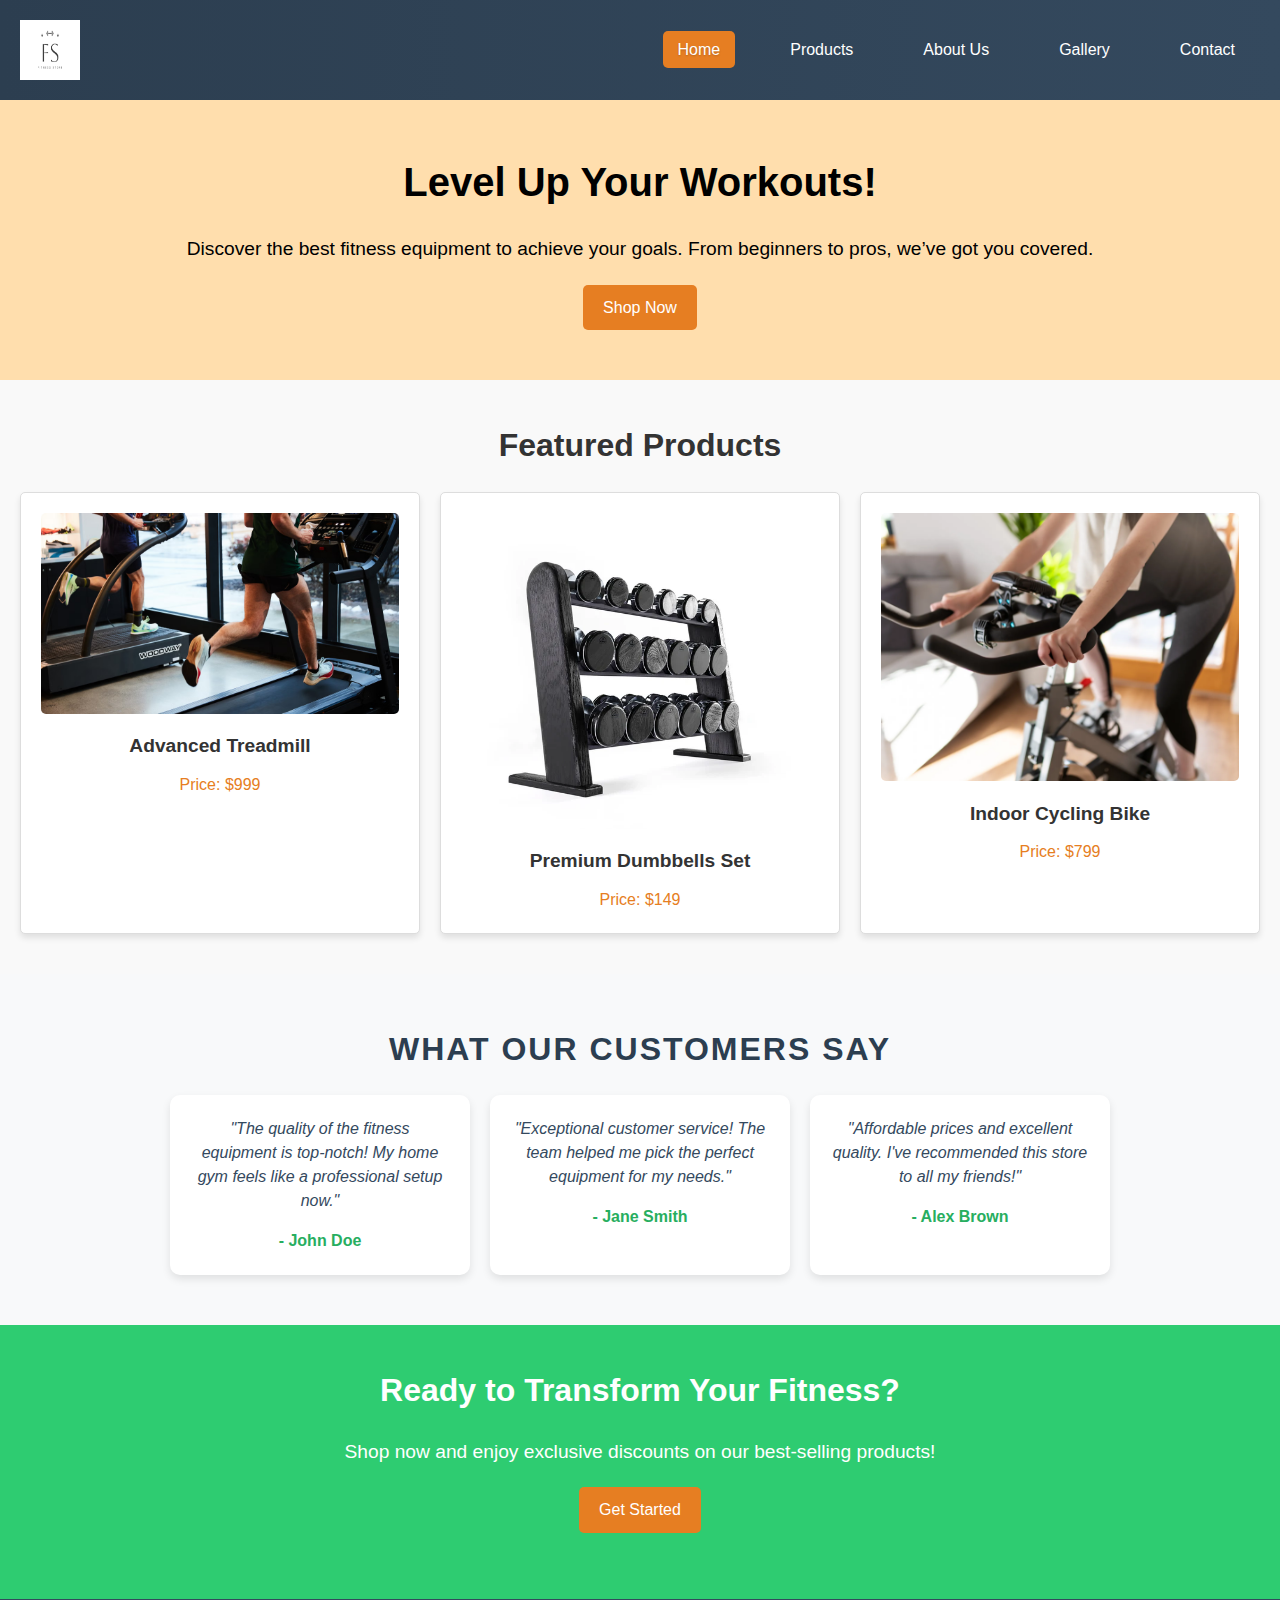
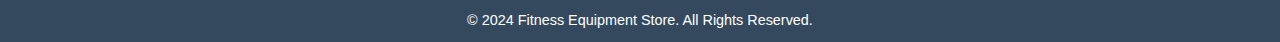
<file: index.html>
<!DOCTYPE html>
<html lang="en">
<head>
    <meta charset="UTF-8">
    <meta name="viewport" content="width=device-width, initial-scale=1.0">
    <title>Fitness Equipment Store- Equip Your Fitness</title>
    <link rel="stylesheet" href="styles/style.css">
</head>
<body>
    <header>
    <div class="logo-nav">
        <img src="images/logo.png" alt="Fitness Store Logo" class="logo">
    </div>
    <nav>
        <ul>
            <li><a href="index.html" class="active">Home</a></li>
            <li><a href="products.html">Products</a></li>
            <li><a href="about.html">About Us</a></li>
            <li><a href="gallery.html">Gallery</a></li>
            <li><a href="contact.html">Contact</a></li>
        </ul>
    </nav>
</header>

    <section class="hero">
        <h2>Level Up Your Workouts!</h2>
        <p>Discover the best fitness equipment to achieve your goals. From beginners to pros, we’ve got you covered.</p>
        <a href="products.html" class="cta-button">Shop Now</a>
    </section>
    <section class="featured-products">
        <h2>Featured Products</h2>
        <div class="product-grid">
            <div class="product">
                <img src="images/treadmill.jpg" alt="Treadmill">
                <h3>Advanced Treadmill</h3>
                <p>Price: $999</p>
            </div>
            <div class="product">
                <img src="images/Premium Dumbbells Set.jpg" alt="Dumbbells">
                <h3>Premium Dumbbells Set</h3>
                <p>Price: $149</p>
            </div>
            <div class="product">
                <img src="images/cycling.jpg" alt="Cycling Machine">
                <h3>Indoor Cycling Bike</h3>
                <p>Price: $799</p>
            </div>
        </div>
    </section>
    <section id="testimonials">
    <h2>What Our Customers Say</h2>
    <div class="testimonial-container">
        <div class="testimonial-card">
            <p class="testimonial-text">"The quality of the fitness equipment is top-notch! My home gym feels like a professional setup now."</p>
            <p class="customer-name">- John Doe</p>
        </div>
        <div class="testimonial-card">
            <p class="testimonial-text">"Exceptional customer service! The team helped me pick the perfect equipment for my needs."</p>
            <p class="customer-name">- Jane Smith</p>
        </div>
        <div class="testimonial-card">
            <p class="testimonial-text">"Affordable prices and excellent quality. I've recommended this store to all my friends!"</p>
            <p class="customer-name">- Alex Brown</p>
        </div>
    </div>
</section>
    <section class="cta">
        <h2>Ready to Transform Your Fitness?</h2>
        <p>Shop now and enjoy exclusive discounts on our best-selling products!</p>
        <a href="products.html" class="cta-button">Get Started</a>
        <br><br>
    </section>
    <footer>
        <p>&copy; 2024 Fitness Equipment Store. All Rights Reserved.</p>
    </footer>
</body>
</html>
</file>
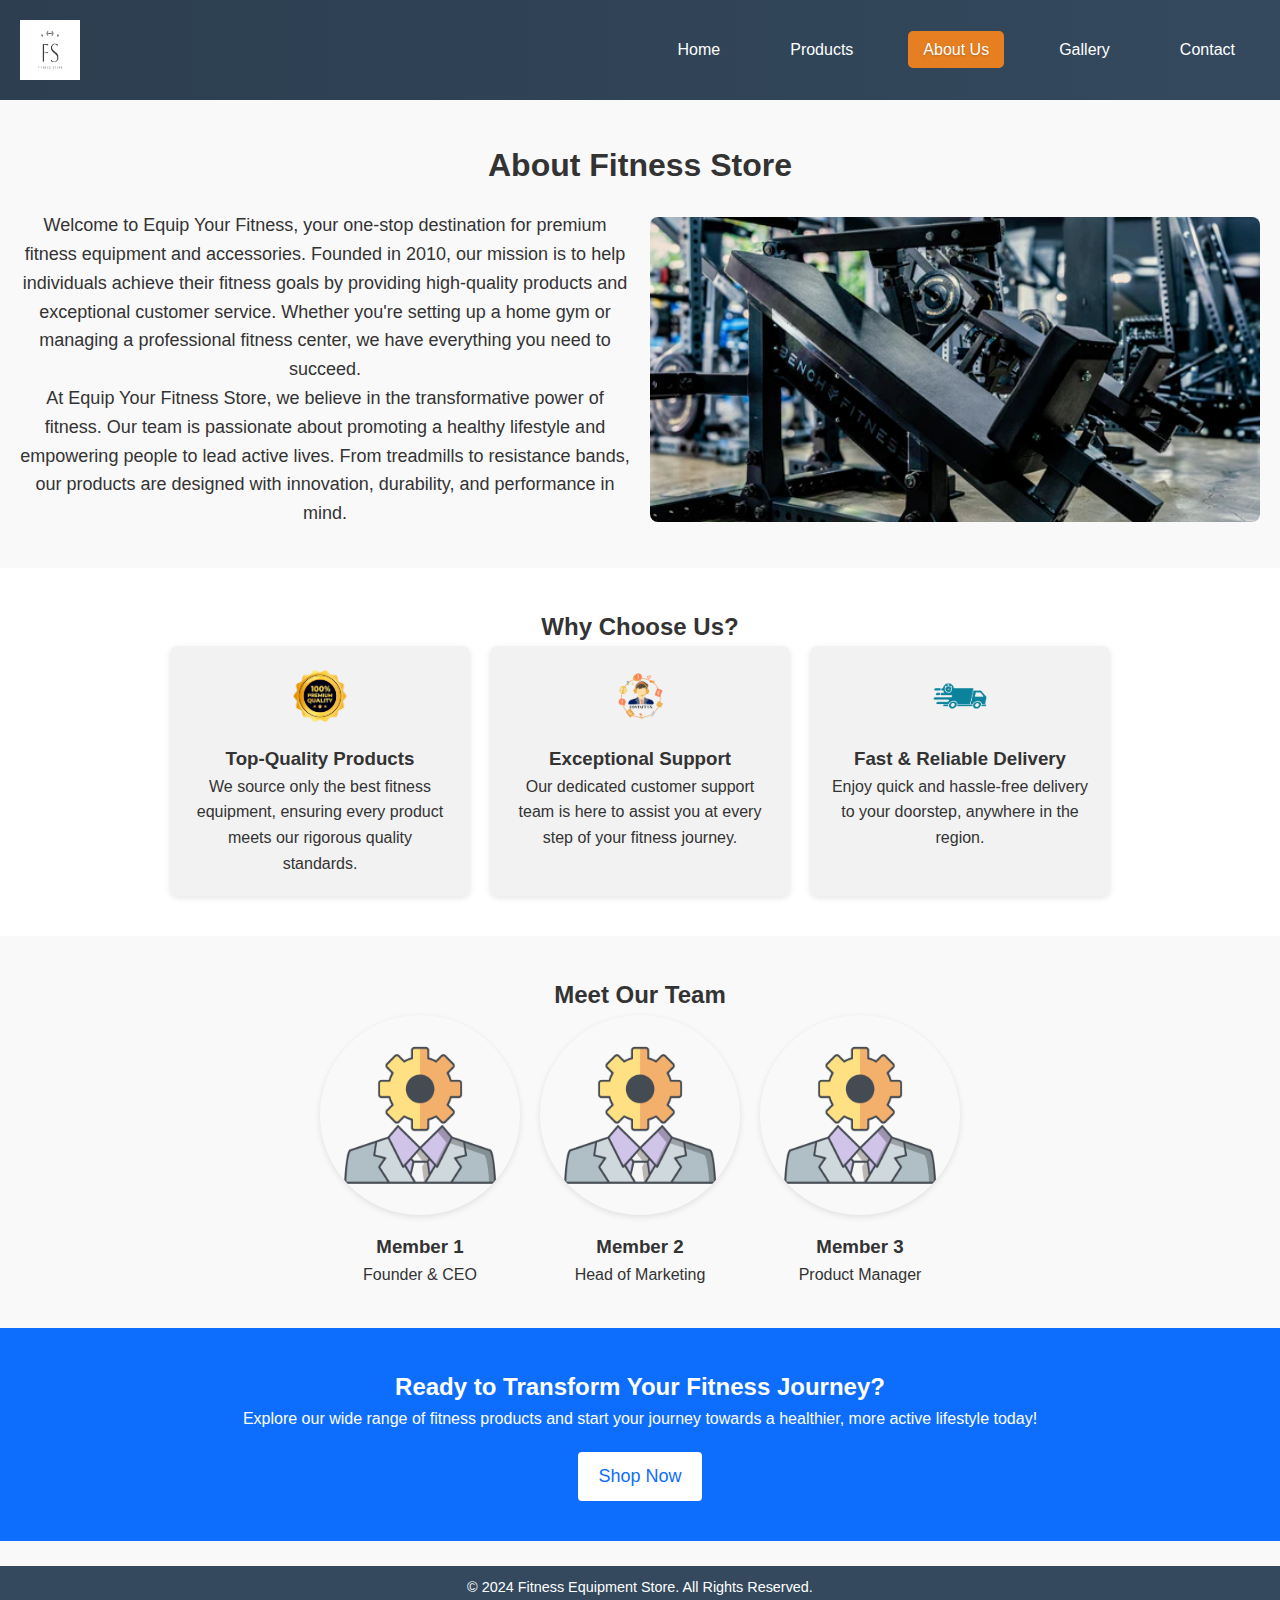
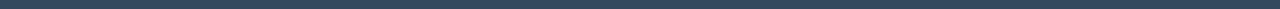
<file: about.html>
<!DOCTYPE html>
<html lang="en">
<head>
    <meta charset="UTF-8">
    <meta name="viewport" content="width=device-width, initial-scale=1.0">
    <title>About Us- Equip Your Fitness</title>
    <link rel="stylesheet" href="styles/style.css">
</head>
<body>
    <header>
    <div class="logo-nav">
        <img src="images/logo.png" alt="Fitness Store Logo" class="logo">
    </div>
    <nav>
        <ul>
            <li><a href="index.html">Home</a></li>
            <li><a href="products.html">Products</a></li>
            <li><a href="about.html" class="active">About Us</a></li>
            <li><a href="gallery.html">Gallery</a></li>
            <li><a href="contact.html">Contact</a></li>
        </ul>
    </nav>
</header>
       <!-- About Us Section -->
    <section id="about-us">
        <h1>About Fitness Store</h1>
        <div class="about-content">
            <div class="about-text">
                <p>
                    Welcome to Equip Your Fitness, your one-stop destination for premium fitness equipment and accessories. 
                    Founded in 2010, our mission is to help individuals achieve their fitness goals by providing high-quality 
                    products and exceptional customer service. Whether you're setting up a home gym or managing a professional 
                    fitness center, we have everything you need to succeed.
                </p>
                <p>
                    At Equip Your Fitness Store, we believe in the transformative power of fitness. Our team is passionate about promoting a healthy lifestyle and empowering people to lead active lives. From treadmills to resistance bands, our products are designed with innovation, durability, and performance in mind.
                </p>
            </div>
            <img src="images/fitnessequipment.jpg" alt="Fitness Equipment" class="about-image">
        </div>
    </section>

    <!-- Why Choose Us Section -->
    <section id="why-choose-us">
        <h2>Why Choose Us?</h2>
        <div class="features-container">
            <div class="feature">
                <img src="images/quality.png" alt="Quality Products">
                <h3>Top-Quality Products</h3>
                <p>We source only the best fitness equipment, ensuring every product meets our rigorous quality standards.</p>
            </div>
            <div class="feature">
                <img src="images/support.png" alt="Customer Support">
                <h3>Exceptional Support</h3>
                <p>Our dedicated customer support team is here to assist you at every step of your fitness journey.</p>
            </div>
            <div class="feature">
                <img src="images/delivery.png" alt="Fast Delivery">
                <h3>Fast & Reliable Delivery</h3>
                <p>Enjoy quick and hassle-free delivery to your doorstep, anywhere in the region.</p>
            </div>
        </div>
    </section>

    <!-- Team Section -->
    <section id="our-team">
        <h2>Meet Our Team</h2>
        <div class="team-container">
            <div class="team-member">
                <img src="images/admin.png" alt="Team Member">
                <h3>Member 1</h3>
                <p>Founder & CEO</p>
            </div>
            <div class="team-member">
                <img src="images/admin.png" alt="Team Member">
                <h3>Member 2</h3>
                <p>Head of Marketing</p>
            </div>
            <div class="team-member">
                <img src="images/admin.png" alt="Team Member">
                <h3>Member 3</h3>
                <p>Product Manager</p>
            </div>
        </div>
    </section>

    <!-- Call to Action -->
    <section id="cta">
        <h2>Ready to Transform Your Fitness Journey?</h2>
        <p>Explore our wide range of fitness products and start your journey towards a healthier, more active lifestyle today!</p>
        <a href="products.html" class="cta-button">Shop Now</a>
    </section>
<br>
    <footer>
        <p>&copy; 2024 Fitness Equipment Store. All Rights Reserved.</p>
    </footer>
</body>
</html>
</file>
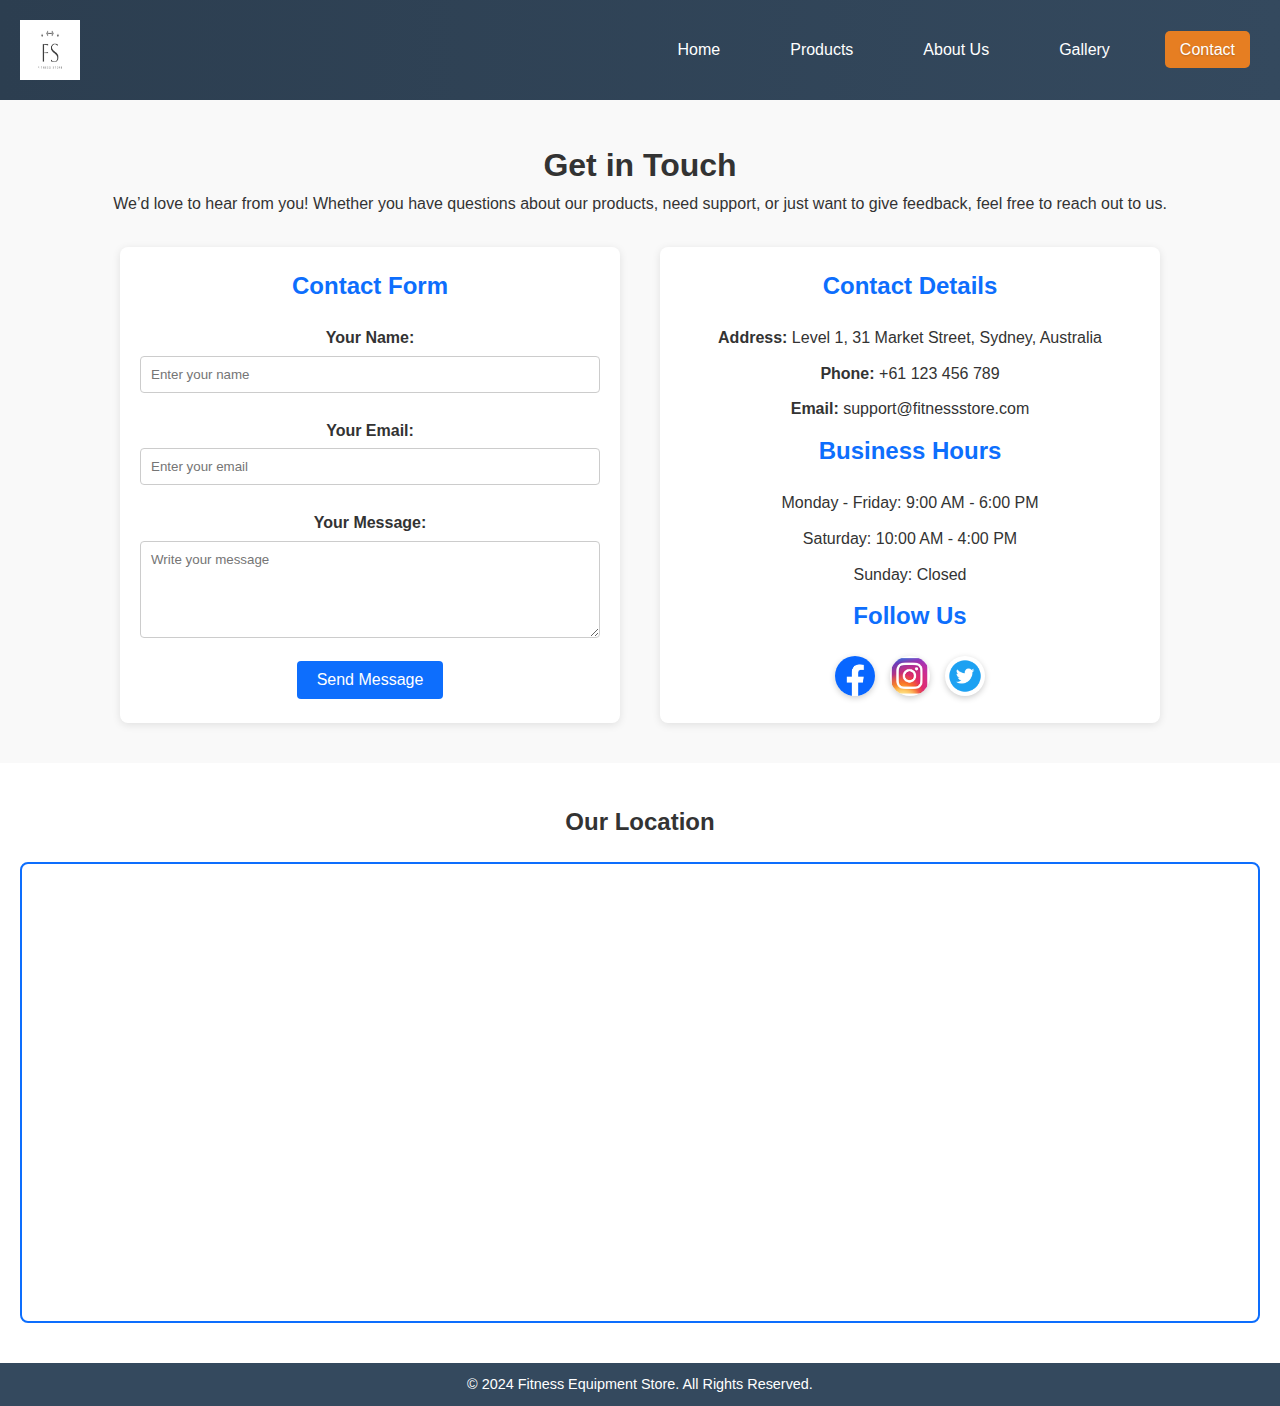
<file: contact.html>
<!DOCTYPE html>
<html lang="en">
<head>
    <meta charset="UTF-8">
    <meta name="viewport" content="width=device-width, initial-scale=1.0">
    <title>Contact Us- Equip Your Fitness</title>
    <link rel="stylesheet" href="styles/style.css">
</head>
<body>
    <header>
    <div class="logo-nav">
        <img src="images/logo.png" alt="Fitness Store Logo" class="logo">
    </div>
    <nav>
        <ul>
            <li><a href="index.html">Home</a></li>
            <li><a href="products.html">Products</a></li>
            <li><a href="about.html">About Us</a></li>
            <li><a href="gallery.html">Gallery</a></li>
            <li><a href="contact.html" class="active">Contact</a></li>
        </ul>
    </nav>
</header>
       <!-- Contact Us Section -->
    <section id="contact-us">
        <h1>Get in Touch</h1>
        <p>We’d love to hear from you! Whether you have questions about our products, need support, or just want to give feedback, feel free to reach out to us.</p>

        <div class="contact-container">
            <!-- Contact Form -->
            <div class="contact-form">
                <h2>Contact Form</h2>
                <form action="submit_form.php" method="post">
                    <label for="name">Your Name:</label>
                    <input type="text" id="name" name="name" placeholder="Enter your name" required>

                    <label for="email">Your Email:</label>
                    <input type="email" id="email" name="email" placeholder="Enter your email" required>

                    <label for="message">Your Message:</label>
                    <textarea id="message" name="message" placeholder="Write your message" rows="5" required></textarea>

                    <button type="submit">Send Message</button>
                </form>
            </div>

            <!-- Contact Details -->
            <div class="contact-details">
                <h2>Contact Details</h2>
                <p><strong>Address:</strong> Level 1, 31 Market Street, Sydney, Australia</p>
                <p><strong>Phone:</strong> +61 123 456 789</p>
                <p><strong>Email:</strong> support@fitnessstore.com</p>

                <h2>Business Hours</h2>
                <p>Monday - Friday: 9:00 AM - 6:00 PM</p>
                <p>Saturday: 10:00 AM - 4:00 PM</p>
                <p>Sunday: Closed</p>

                <h2>Follow Us</h2>
                <div class="social-icons">
                    <a href="https://www.facebook.com/"><img src="images/facebook.png" alt="Facebook"></a>
                    <a href="https://www.instagram.com/"><img src="images/instagram.png" alt="Instagram"></a>
                    <a href="https://x.com/?lang=en"><img src="images/twitter.png" alt="Twitter"></a>
                </div>
            </div>
        </div>
    </section>

    <!-- Map Section -->
    <section id="map">
        <h2>Our Location</h2>
        <div class="map-container">
            <iframe 
                src="https://www.google.com/maps/embed?pb=!1m18!1m12!1m3!1d3312.7248327990737!2d151.20352387489115!3d-33.87098171917047!2m3!1f0!2f0!3f0!3m2!1i1024!2i768!4f13.1!3m3!1m2!1s0x6b12ae3c8e58292f%3A0xc45a57353eb1a64e!2sKing&#39;s%20Own%20Institute!5e0!3m2!1sen!2snp!4v1734080544491!5m2!1sen!2snp" width="1300" height="450" style="border:0;" allowfullscreen="" loading="lazy" referrerpolicy="no-referrer-when-downgrade" 
                width="auto" 
                height="400" 
                style="border:0;" 
                allowfullscreen="" 
                loading="lazy" 
                referrerpolicy="no-referrer-when-downgrade">
            </iframe>
        </div>
    </section>

    <footer>
        <p>&copy; 2024 Fitness Equipment Store. All Rights Reserved.</p>
    </footer>
    <script src="scripts/script.js"></script>
</body>
</html>
</file>
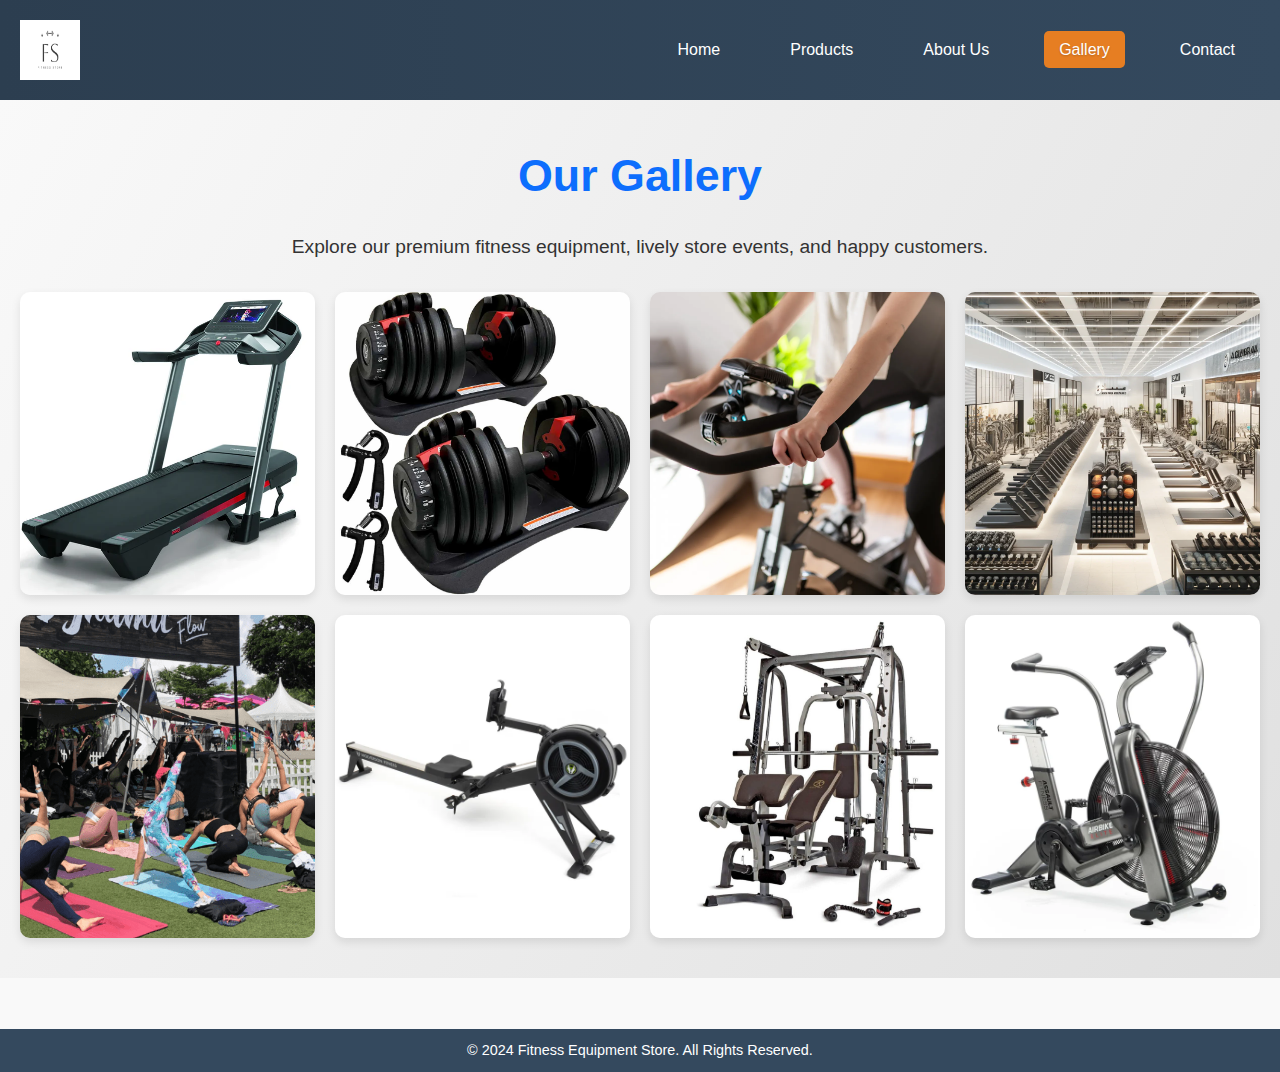
<file: gallery.html>
<!DOCTYPE html>
<html lang="en">
<head>
    <meta charset="UTF-8">
    <meta name="viewport" content="width=device-width, initial-scale=1.0">
    <title>Gallery-Equip Your Fitness</title>
    <link rel="stylesheet" href="styles/style.css">
</head>
<body>
    <header>
    <div class="logo-nav">
        <img src="images/logo.png" alt="Fitness Store Logo" class="logo">
    </div>
    <nav>
        <ul>
            <li><a href="index.html">Home</a></li>
            <li><a href="products.html">Products</a></li>
            <li><a href="about.html">About Us</a></li>
            <li><a href="gallery.html" class="active">Gallery</a></li>
            <li><a href="contact.html">Contact</a></li>
        </ul>
    </nav>
</header>
     
    <section id="gallery">
        <h1>Our Gallery</h1>
        <p>Explore our premium fitness equipment, lively store events, and happy customers.</p>

        <div class="gallery-grid">
            <div class="gallery-item">
                <img src="images/Treadmill Pro 5000.jpg" alt="Treadmill">
                <div class="caption">Treadmills</div>
            </div>
            <div class="gallery-item">
                <img src="images/Adjustable Dumbbells.jpg" alt="Dumbbells">
                <div class="caption">Dumbbells</div>
            </div>
            <div class="gallery-item">
                <img src="images/cycling.jpg" alt="Exercise Bike">
                <div class="caption">Exercise Bikes</div>
            </div>
            <div class="gallery-item">
                <img src="images/Store Interior.jpg" alt="Store Interior">
                <div class="caption">Store Interior</div>
            </div>
            <div class="gallery-item">
                <img src="images/Community Fitness Events.jpg" alt="Fitness Event">
                <div class="caption">Community Fitness Events</div>
            </div>
            <div class="gallery-item">
                <img src="images/Rowing Machines.jpg" alt="Rowing Machines">
                <div class="caption">Rowing Machines</div>
            </div>
            <div class="gallery-item">
                <img src="images/Weight Machines.jpg" alt="Weight Machines">
                <div class="caption">Weight Machines</div>
            </div>
            <div class="gallery-item">
                <img src="images/Assault Bike Elite.jpg" alt="Weight Machines">
                <div class="caption">Assault Bike Elite</div>
            </div>
        </div>
    </section>
    <br><br>
    <footer>
        <p>&copy; 2024 Fitness Equipment Store. All Rights Reserved.</p>
    </footer>
    <script src="scripts/script.js"></script>
</body>
</html>
</file>
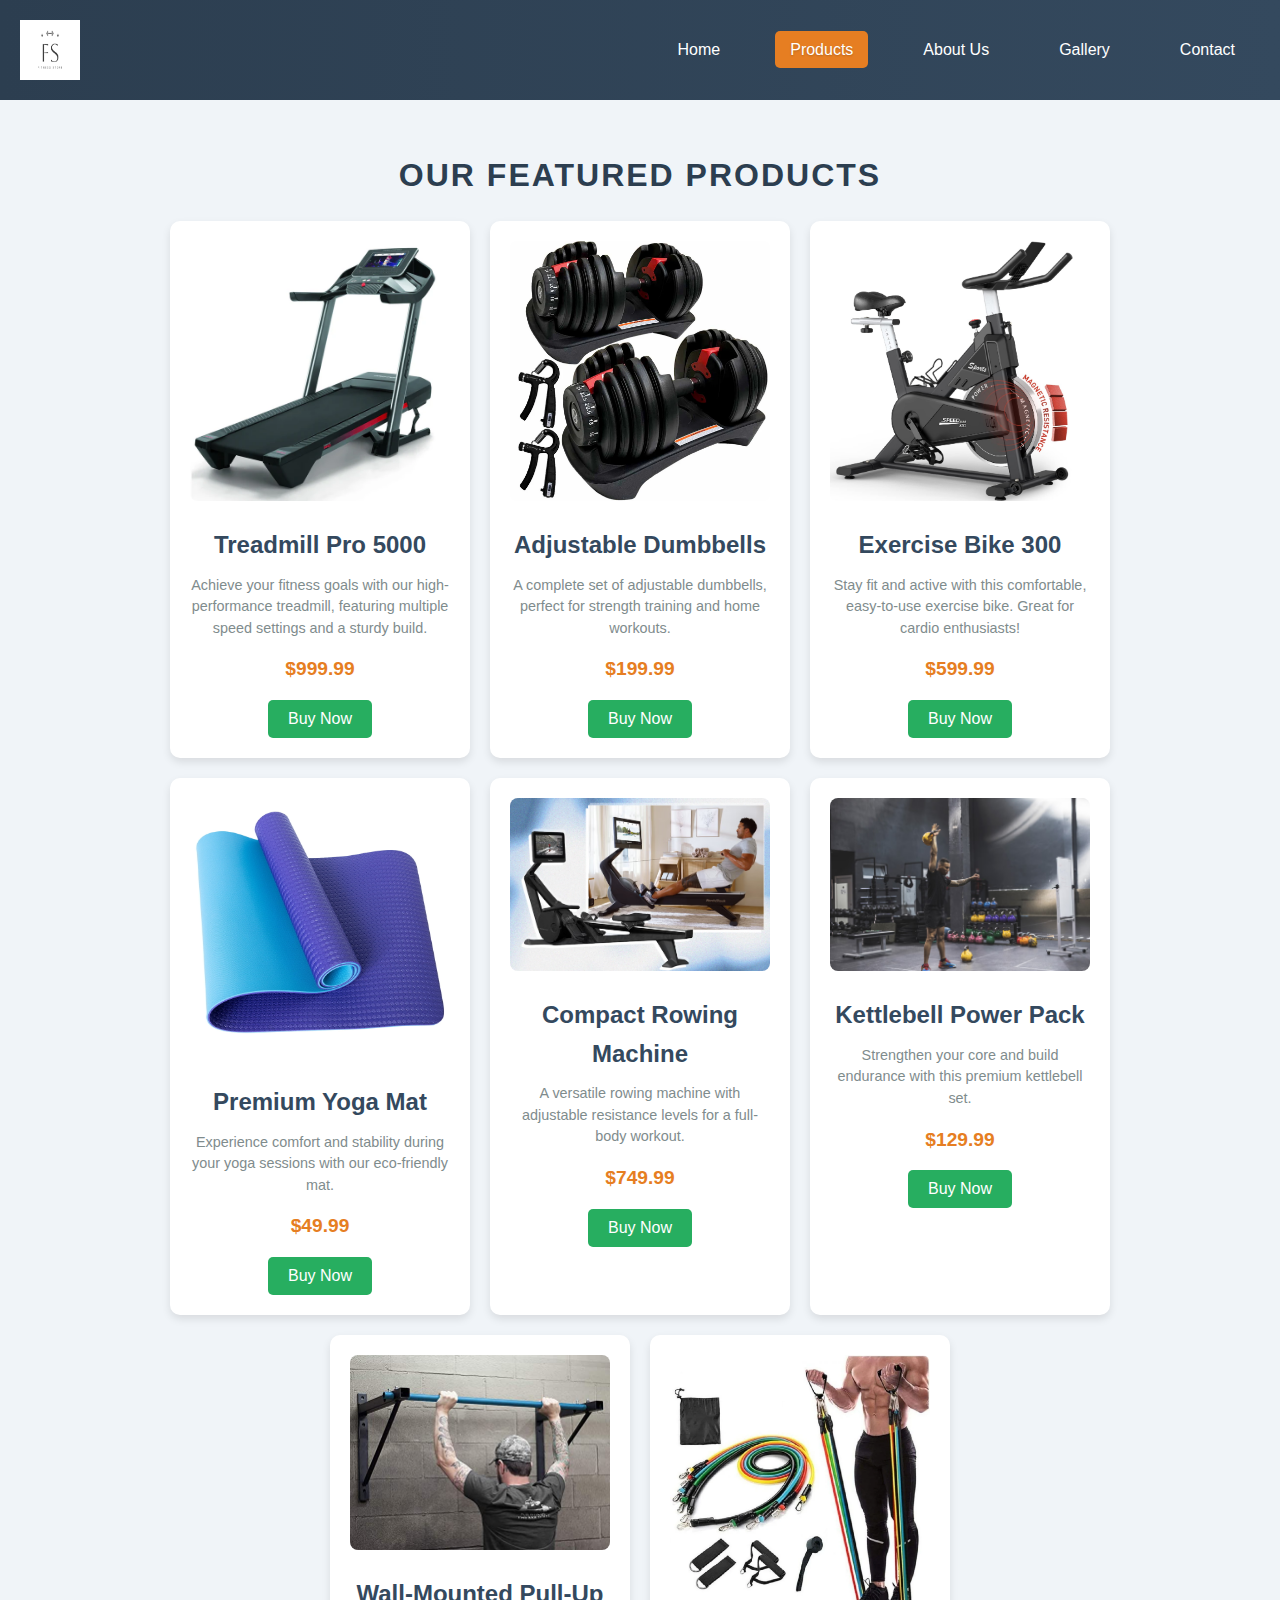
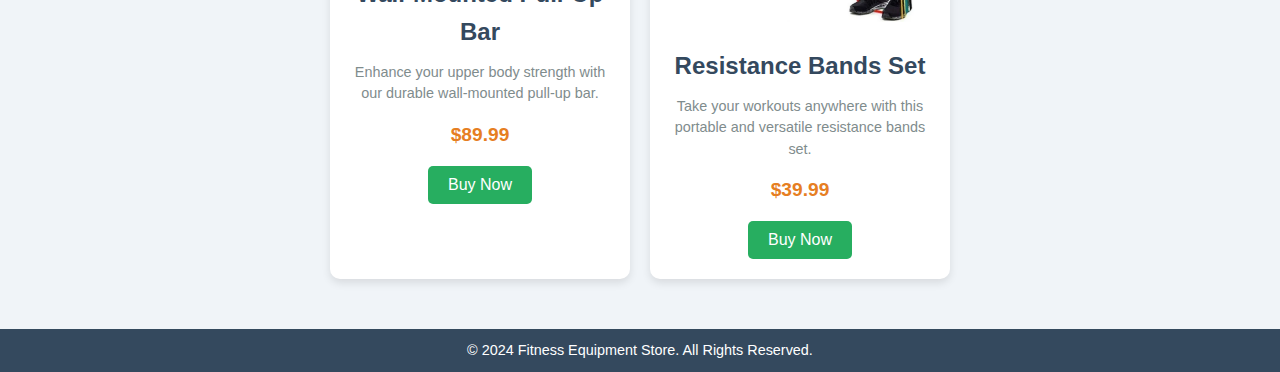
<file: products.html>
<!DOCTYPE html>
<html lang="en">
<head>
    <meta charset="UTF-8">
    <meta name="viewport" content="width=device-width, initial-scale=1.0">
    <title>Our Products- Equip Your Fitness</title>
    <link rel="stylesheet" href="styles/style.css">
</head>
<body>
    <header>
        <div class="logo-nav">
            <img src="images/logo.png" alt="Fitness Store Logo" class="logo">
        </div>
        <nav>
            <ul>
                <li><a href="index.html">Home</a></li>
                <li><a href="products.html" class="active">Products</a></li>
                <li><a href="about.html">About Us</a></li>
                <li><a href="gallery.html">Gallery</a></li>
                <li><a href="contact.html">Contact</a></li>
            </ul>
        </nav>
    </header>
    
   <section id="products">
    <h2>Our Featured Products</h2>
    <div class="product-container">
        <!-- Product 1 -->
        <div class="product-card">
            <img src="images/Treadmill Pro 5000.jpg" alt="Treadmill" class="product-image">
            <h3 class="product-title">Treadmill Pro 5000</h3>
            <p class="product-description">Achieve your fitness goals with our high-performance treadmill, featuring multiple speed settings and a sturdy build.</p>
            <p class="product-price">$999.99</p>
            <button class="product-button">Buy Now</button>
        </div>
        <!-- Product 2 -->
        <div class="product-card">
            <img src="images/Adjustable Dumbbells.jpg" alt="Dumbbells Set" class="product-image">
            <h3 class="product-title">Adjustable Dumbbells</h3>
            <p class="product-description">A complete set of adjustable dumbbells, perfect for strength training and home workouts.</p>
            <p class="product-price">$199.99</p>
            <button class="product-button">Buy Now</button>
        </div>
        <!-- Product 3 -->
        <div class="product-card">
            <img src="images/Exercise Bike 300.jpg" alt="Exercise Bike" class="product-image">
            <h3 class="product-title">Exercise Bike 300</h3>
            <p class="product-description">Stay fit and active with this comfortable, easy-to-use exercise bike. Great for cardio enthusiasts!</p>
            <p class="product-price">$599.99</p>
            <button class="product-button">Buy Now</button>
        </div>
        <!-- Product 4 -->
        <div class="product-card">
            <img src="images/Premium Yoga Mat.jpg" alt="Yoga Mat" class="product-image">
            <h3 class="product-title">Premium Yoga Mat</h3>
            <p class="product-description">Experience comfort and stability during your yoga sessions with our eco-friendly mat.</p>
            <p class="product-price">$49.99</p>
            <button class="product-button">Buy Now</button>
        </div>
        <div class="product-card">
            <img src="images/Compact Rowing Machine.jpg" alt="Rowing Machine" class="product-image">
            <h3 class="product-title">Compact Rowing Machine</h3>
            <p class="product-description">A versatile rowing machine with adjustable resistance levels for a full-body workout.</p>
            <p class="product-price">$749.99</p>
            <button class="product-button">Buy Now</button>
        </div>
        <!-- Product 6 -->
        <div class="product-card">
            <img src="images/Kettlebell Power Pack.jpg" alt="Kettlebell Set" class="product-image">
            <h3 class="product-title">Kettlebell Power Pack</h3>
            <p class="product-description">Strengthen your core and build endurance with this premium kettlebell set.</p>
            <p class="product-price">$129.99</p>
            <button class="product-button">Buy Now</button>
        </div>
        <!-- Product 7 -->
        <div class="product-card">
            <img src="images/Wall-Mounted Pull-Up Bar.jpg" alt="Pull-Up Bar" class="product-image">
            <h3 class="product-title">Wall-Mounted Pull-Up Bar</h3>
            <p class="product-description">Enhance your upper body strength with our durable wall-mounted pull-up bar.</p>
            <p class="product-price">$89.99</p>
            <button class="product-button">Buy Now</button>
        </div>
        <!-- Product 8 -->
        <div class="product-card">
            <img src="images/Resistance Bands Set.jpg" alt="Resistance Bands" class="product-image">
            <h3 class="product-title">Resistance Bands Set</h3>
            <p class="product-description">Take your workouts anywhere with this portable and versatile resistance bands set.</p>
            <p class="product-price">$39.99</p>
            <button class="product-button">Buy Now</button>
        </div>
    </div>
</section>
    <footer>
        <p>&copy; 2024 Fitness Equipment Store. All Rights Reserved.</p>
    </footer>
</body>
</html>
</file>
<file: styles/style.css>
body {
    font-family: Arial, sans-serif;
    margin: 0;
    padding: 0;
    line-height: 1.6;
}

/* Header Styling */
header {
    display: flex;
    align-items: center;
    justify-content: space-between;
    background: linear-gradient(to right, #2c3e50, #34495e);
    color: #fff;
    padding: 10px 20px;
    box-shadow: 0 4px 6px rgba(0, 0, 0, 0.1);
}

header .logo-nav {
    display: flex;
    align-items: center;
}

header .logo {
    width: 60px;
    height: 60px;
    margin-right: 15px;
}

header h1 {
    font-size: 1.8rem;
    margin: 0;
    letter-spacing: 1px;
}

/* Navigation Bar Styling */
nav ul {
    list-style: none;
    display: flex;
    justify-content: flex-end;
    align-items: center;
    margin: 0;
    padding: 0;
}

nav ul li {
    position: relative;
    margin: 0 10px;
}

nav ul li a {
    text-decoration: none;
    color: #ecf0f1;
    font-size: 1rem;
    padding: 10px 15px;
    border-radius: 5px;
    transition: all 0.3s ease-in-out;
}

nav ul li a:hover,
nav ul li a.active {
    background: #e67e22;
    color: white;
    text-shadow: 0 1px 2px rgba(0, 0, 0, 0.2);
}

/* Dropdown Menu Styling */
nav ul li .dropdown-menu {
    display: none;
    position: absolute;
    top: 40px;
    left: 0;
    background: #2c3e50;
    list-style: none;
    padding: 10px;
    border-radius: 5px;
    box-shadow: 0 4px 6px rgba(0, 0, 0, 0.1);
}

nav ul li .dropdown-menu li {
    margin: 5px 0;
}

nav ul li .dropdown-menu li a {
    padding: 8px 12px;
    font-size: 0.9rem;
    display: block;
    white-space: nowrap;
}

nav ul li .dropdown-menu li a:hover {
    background: #27ae60;
    color: #fff;
}

nav ul li:hover .dropdown-menu {
    display: block;
}

/* Responsive Design */
@media (max-width: 768px) {
    header {
        flex-direction: column;
        text-align: center;
    }

    nav ul {
        flex-direction: column;
    }

    nav ul li {
        margin: 10px 0;
    }
}
.products .product-grid {
    display: flex;
    justify-content: space-around;
    margin: 20px;
}
.products .product {
    text-align: center;
}


/* General Reset */
* {
    margin: 0;
    padding: 0;
    box-sizing: border-box;
    font-family: Arial, sans-serif;
}

/* Body Styling */
body {
    line-height: 1.6;
    color: #333;
    background-color: #f9f9f9;
}

/* Header and Navigation */
header {
    background-color: #2c3e50;
    color: #fff;
    padding: 20px;
    text-align: center;
}

header h1 {
    margin-bottom: 10px;
    font-size: 2rem;
}

nav ul {
    list-style: none;
    display: flex;
    justify-content: center;
    gap: 20px;
}

nav ul li {
    display: inline;
}

nav ul li a {
    color: #fff;
    text-decoration: none;
    font-size: 1rem;
}

nav ul li a:hover {
    text-decoration: underline;
}

/* Hero Section */
.hero {
    background-color:navajowhite;
    color: black;
    text-align: center;
    padding: 50px 20px;
}

.hero h2 {
    font-size: 2.5rem;
    margin-bottom: 20px;
}

.hero p {
    font-size: 1.2rem;
    margin-bottom: 20px;
}

.cta-button {
    display: inline-block;
    background-color: #e67e22;
    color: #fff;
    padding: 10px 20px;
    font-size: 1rem;
    border: none;
    border-radius: 5px;
    text-decoration: none;
}

.cta-button:hover {
    background-color: #d35400;
}

/* Featured Products */
.featured-products {
    padding: 40px 20px;
    text-align: center;
}

.featured-products h2 {
    margin-bottom: 20px;
    font-size: 2rem;
}

.product-grid {
    display: grid;
    grid-template-columns: repeat(auto-fit, minmax(250px, 1fr));
    gap: 20px;
    margin-top: 20px;
}

.product {
    background: #fff;
    border: 1px solid #ddd;
    border-radius: 5px;
    padding: 20px;
    text-align: center;
    box-shadow: 0 4px 6px rgba(0, 0, 0, 0.1);
}

.product img {
    width: 100%;
    height: auto;
    border-radius: 5px;
    margin-bottom: 10px;
}

.product h3 {
    margin-bottom: 10px;
    font-size: 1.2rem;
}

.product p {
    color: #e67e22;
    font-size: 1rem;
}

/* Products Section */
#products {
    text-align: center;
    padding: 50px 20px;
    background: #f0f4f8;
}

#products h2 {
    font-size: 2rem;
    margin-bottom: 20px;
    color: #2c3e50;
    text-transform: uppercase;
    letter-spacing: 2px;
}

/* Product Container */
.product-container {
    display: flex;
    justify-content: center;
    flex-wrap: wrap;
    gap: 20px;
}

/* Product Cards */
.product-card {
    background: #ffffff;
    border-radius: 10px;
    box-shadow: 0 4px 8px rgba(0, 0, 0, 0.1);
    width: 300px;
    padding: 20px;
    transition: transform 0.3s, box-shadow 0.3s;
    display: flex;
    flex-direction: column;
    align-items: center;
}

.product-card:hover {
    transform: translateY(-5px);
    box-shadow: 0 8px 15px rgba(0, 0, 0, 0.2);
}

/* Product Image */
.product-image {
    max-width: 100%;
    height: auto;
    border-radius: 8px;
    margin-bottom: 15px;
}

/* Product Title */
.product-title {
    font-size: 1.5rem;
    margin: 10px 0;
    color: #34495e;
}

/* Product Description */
.product-description {
    font-size: 0.9rem;
    color: #7f8c8d;
    text-align: center;
    margin-bottom: 15px;
    line-height: 1.5;
}

/* Product Price */
.product-price {
    font-size: 1.2rem;
    color: #e67e22;
    font-weight: bold;
    margin-bottom: 15px;
}

/* Product Button */
.product-button {
    padding: 10px 20px;
    background: #27ae60;
    color: #ffffff;
    border: none;
    border-radius: 5px;
    cursor: pointer;
    font-size: 1rem;
    transition: background 0.3s;
}

.product-button:hover {
    background: #2ecc71;
}

/* Responsive Design */
@media (max-width: 768px) {
    .product-container {
        flex-direction: column;
        align-items: center;
    }

    .product-card {
        width: 90%;
    }
}


/* Testimonials Section */
#testimonials {
    text-align: center;
    padding: 50px 20px;
    background: #f8f9fa;
}

#testimonials h2 {
    font-size: 2rem;
    margin-bottom: 20px;
    color: #2c3e50;
    text-transform: uppercase;
    letter-spacing: 2px;
}

/* Testimonial Container */
.testimonial-container {
    display: flex;
    justify-content: center;
    flex-wrap: wrap;
    gap: 20px;
}

/* Testimonial Cards */
.testimonial-card {
    background: #ffffff;
    box-shadow: 0 4px 8px rgba(0, 0, 0, 0.1);
    border-radius: 10px;
    padding: 20px;
    width: 300px;
    transition: transform 0.3s, box-shadow 0.3s;
    border: 2px solid transparent;
}

.testimonial-card:hover {
    transform: translateY(-5px);
    box-shadow: 0 8px 15px rgba(0, 0, 0, 0.2);
    border-color: #e67e22;
}

/* Testimonial Text */
.testimonial-text {
    font-size: 1rem;
    color: #34495e;
    font-style: italic;
    margin-bottom: 15px;
    line-height: 1.5;
}

/* Customer Name */
.customer-name {
    font-weight: bold;
    font-size: 1rem;
    color: #27ae60;
}

/* Responsive Design */
@media (max-width: 768px) {
    .testimonial-container {
        flex-direction: column;
        align-items: center;
    }

    .testimonial-card {
        width: 90%;
    }
}
/* Testimonials Section */
#testimonials {
    text-align: center;
    padding: 50px 20px;
    background: #f8f9fa;
}

#testimonials h2 {
    font-size: 2rem;
    margin-bottom: 20px;
    color: #2c3e50;
    text-transform: uppercase;
    letter-spacing: 2px;
}

/* Testimonial Container */
.testimonial-container {
    display: flex;
    justify-content: center;
    flex-wrap: wrap;
    gap: 20px;
}

/* Testimonial Cards */
.testimonial-card {
    background: #ffffff;
    box-shadow: 0 4px 8px rgba(0, 0, 0, 0.1);
    border-radius: 10px;
    padding: 20px;
    width: 300px;
    transition: transform 0.3s, box-shadow 0.3s;
    border: 2px solid transparent;
}

.testimonial-card:hover {
    transform: translateY(-5px);
    box-shadow: 0 8px 15px rgba(0, 0, 0, 0.2);
    border-color: #e67e22;
}

/* Testimonial Text */
.testimonial-text {
    font-size: 1rem;
    color: #34495e;
    font-style: italic;
    margin-bottom: 15px;
    line-height: 1.5;
}

/* Customer Name */
.customer-name {
    font-weight: bold;
    font-size: 1rem;
    color: #27ae60;
}

/* Responsive Design */
@media (max-width: 768px) {
    .testimonial-container {
        flex-direction: column;
        align-items: center;
    }

    .testimonial-card {
        width: 90%;
    }
}
/* Call-to-Action */
.cta {
    background-color: #2ecc71;
    color: white;
    text-align: center;
    padding: 40px 20px;
}

.cta h2 {
    margin-bottom: 20px;
    font-size: 2rem;
}

.cta p {
    font-size: 1.2rem;
    margin-bottom: 20px;
}
/* About Us Section */
#about-us {
    padding: 40px 20px;
    background-color: #f9f9f9;
    text-align: center;
}

.about-content {
    display: flex;
    align-items: center;
    gap: 20px;
    margin-top: 20px;
    flex-wrap: wrap;
}

.about-text {
    flex: 1;
    font-size: 18px;
    line-height: 1.6;
}

.about-image {
    flex: 1;
    max-width: 100%;
    border-radius: 8px;
}

/* Why Choose Us Section */
#why-choose-us {
    padding: 40px 20px;
    text-align: center;
    background-color: #fff;
}

.features-container {
    display: flex;
    justify-content: center;
    gap: 20px;
    flex-wrap: wrap;
}

.feature {
    flex: 1;
    max-width: 300px;
    padding: 20px;
    background-color: #f2f2f2;
    border-radius: 8px;
    box-shadow: 0 2px 6px rgba(0, 0, 0, 0.1);
    text-align: center;
}

.feature img {
    width: 60px;
    margin-bottom: 10px;
}

/* Our Team Section */
#our-team {
    padding: 40px 20px;
    background-color: #f9f9f9;
    text-align: center;
}

.team-container {
    display: flex;
    justify-content: center;
    gap: 20px;
    flex-wrap: wrap;
}

.team-member {
    text-align: center;
    max-width: 200px;
}

.team-member img {
    width: 100%;
    border-radius: 50%;
    margin-bottom: 10px;
    box-shadow: 0 2px 6px rgba(0, 0, 0, 0.1);
}

/* Call to Action */
#cta {
    padding: 40px 20px;
    text-align: center;
    background-color: #0d6efd;
    color: #fff;
}

#cta .cta-button {
    margin-top: 20px;
    padding: 10px 20px;
    background-color: #fff;
    color: #0d6efd;
    border: none;
    border-radius: 4px;
    font-size: 18px;
    cursor: pointer;
    text-decoration: none;
}

#cta .cta-button:hover {
    background-color: #f1f1f1;
    color: #0a58ca;
}


/* Contact Us Section */
#contact-us {
    padding: 40px 20px;
    background-color: #f9f9f9;
    text-align: center;
}

.contact-container {
    display: flex;
    justify-content: center;
    gap: 40px;
    margin-top: 30px;
    flex-wrap: wrap;
}

.contact-form, .contact-details {
    flex: 1;
    max-width: 500px;
    padding: 20px;
    background-color: #fff;
    border-radius: 8px;
    box-shadow: 0 2px 8px rgba(0, 0, 0, 0.1);
}

.contact-form h2, .contact-details h2 {
    margin-bottom: 20px;
    color: #0d6efd;
}

.contact-form form label {
    display: block;
    font-weight: bold;
    margin-top: 10px;
    margin-bottom: 5px;
}

.contact-form form input, .contact-form form textarea {
    width: 100%;
    padding: 10px;
    margin-bottom: 15px;
    border: 1px solid #ccc;
    border-radius: 4px;
}

.contact-form form button {
    padding: 10px 20px;
    background-color: #0d6efd;
    color: #fff;
    border: none;
    border-radius: 4px;
    cursor: pointer;
    font-size: 16px;
}

.contact-form form button:hover {
    background-color: #0a58ca;
}

.contact-details p {
    margin: 10px 0;
    font-size: 16px;
}

.social-icons {
    display: flex;
    justify-content: center;
    gap: 15px;
    margin-top: 15px;
}

.social-icons img {
    width: 40px;
    height: 40px;
    border-radius: 50%;
    box-shadow: 0 2px 6px rgba(0, 0, 0, 0.2);
    transition: transform 0.2s ease;
}

.social-icons img:hover {
    transform: scale(1.1);
}

/* Map Section */
#map {
    padding: 40px 20px;
    background-color: #fff;
    text-align: center;
}

.map-container {
    margin-top: 20px;
    border: 2px solid #0d6efd;
    border-radius: 8px;
    overflow: hidden;
}

/* Gallery Section */
#gallery {
    text-align: center;
    padding: 40px 20px;
    background: linear-gradient(120deg, #f9f9f9, #e0e0e0);
}

#gallery h1 {
    font-size: 2.8rem;
    color: #0d6efd;
    margin-bottom: 20px;
}

#gallery p {
    font-size: 1.2rem;
    margin-bottom: 30px;
    color: #333;
}

/* Gallery Grid */
.gallery-grid {
    display: grid;
    grid-template-columns: repeat(auto-fit, minmax(250px, 1fr));
    gap: 20px;
}

.gallery-item {
    position: relative;
    overflow: hidden;
    border-radius: 10px;
    box-shadow: 0 4px 10px rgba(0, 0, 0, 0.1);
    transition: transform 0.3s ease, box-shadow 0.3s ease;
}

.gallery-item img {
    width: 100%;
    height: 100%;
    object-fit: cover;
    transition: transform 0.3s ease;
}

.gallery-item:hover img {
    transform: scale(1.1);
    filter: brightness(70%);
}

.gallery-item:hover {
    transform: scale(1.02);
    box-shadow: 0 6px 15px rgba(0, 0, 0, 0.2);
}

.caption {
    position: absolute;
    bottom: 20px;
    left: 50%;
    transform: translateX(-50%);
    padding: 10px 20px;
    background: rgba(0, 0, 0, 0.7);
    color: #fff;
    font-size: 1rem;
    border-radius: 5px;
    opacity: 0;
    transition: opacity 0.3s ease;
}

.gallery-item:hover .caption {
    opacity: 1;
}









/* Footer */
footer {
    background-color: #34495e;
    color: #fff;
    text-align: center;
    padding: 10px 0;
    font-size: 0.9rem;
}
</file>
